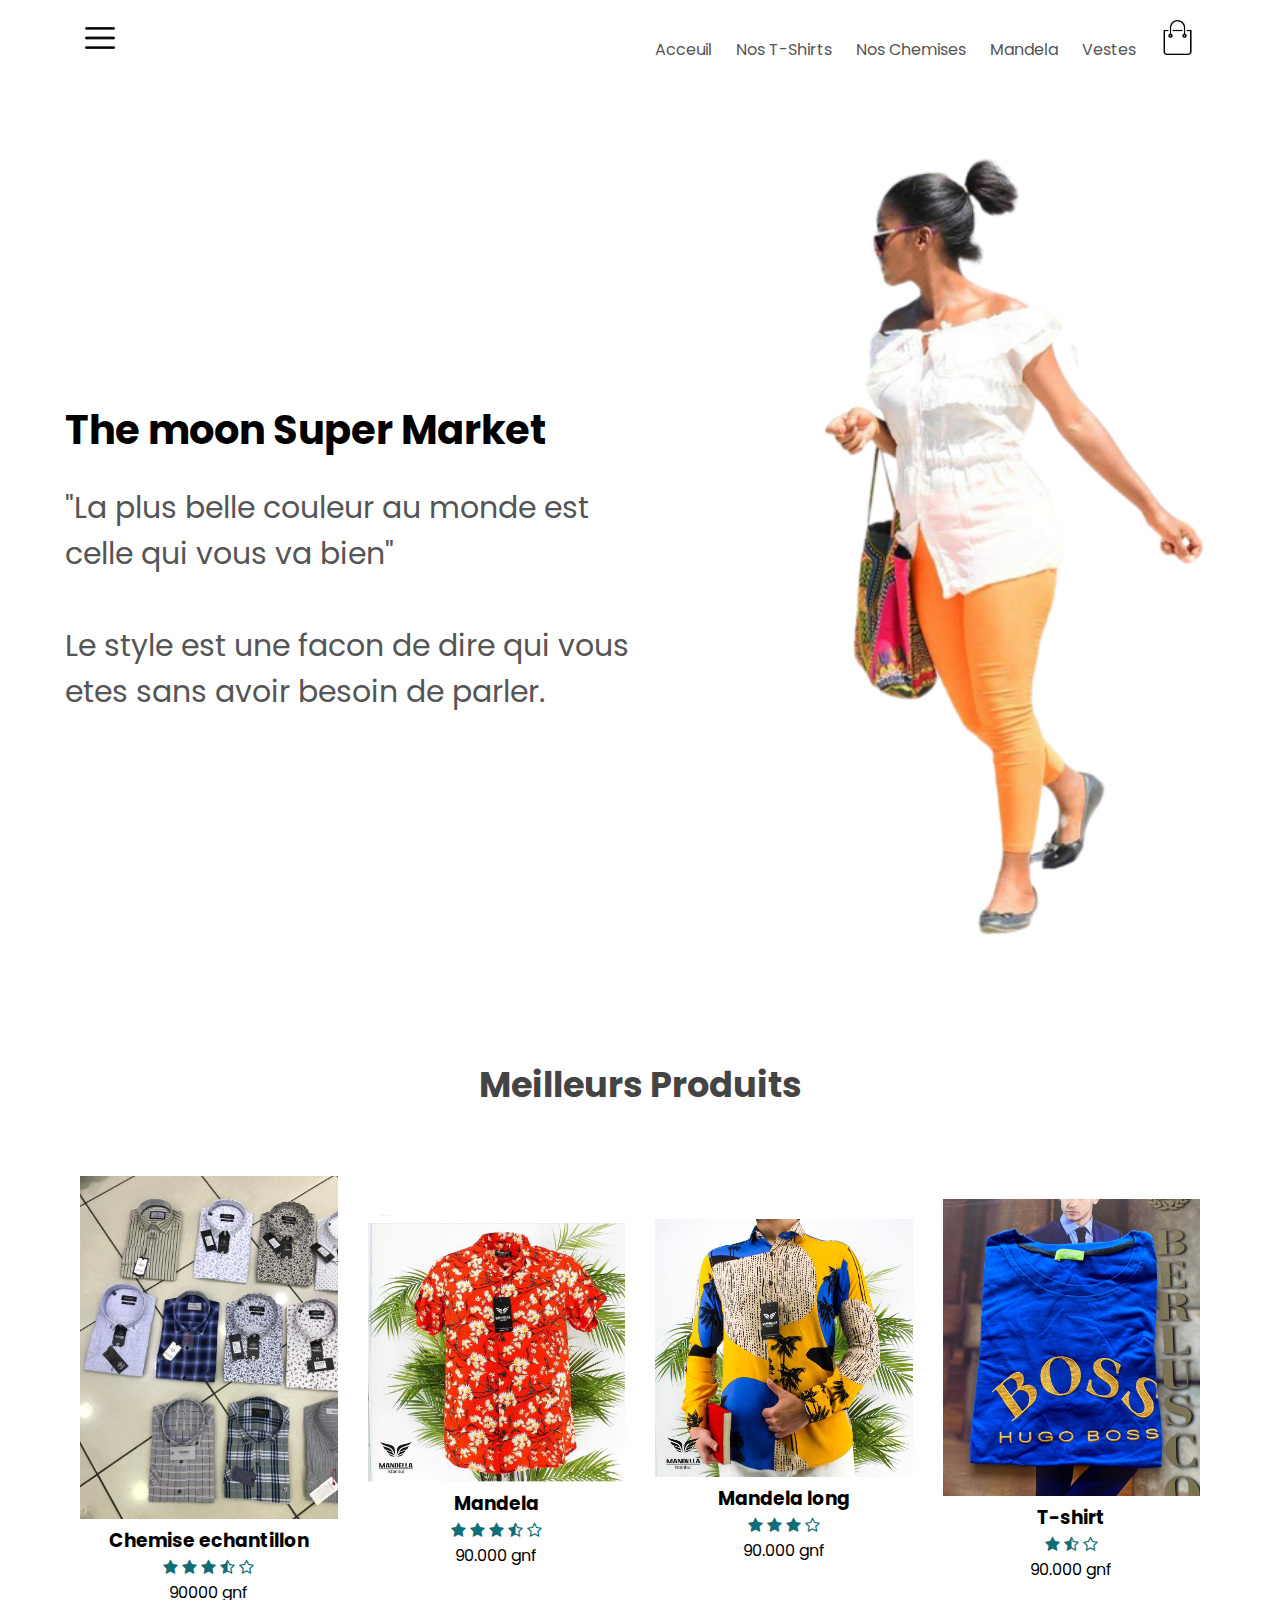
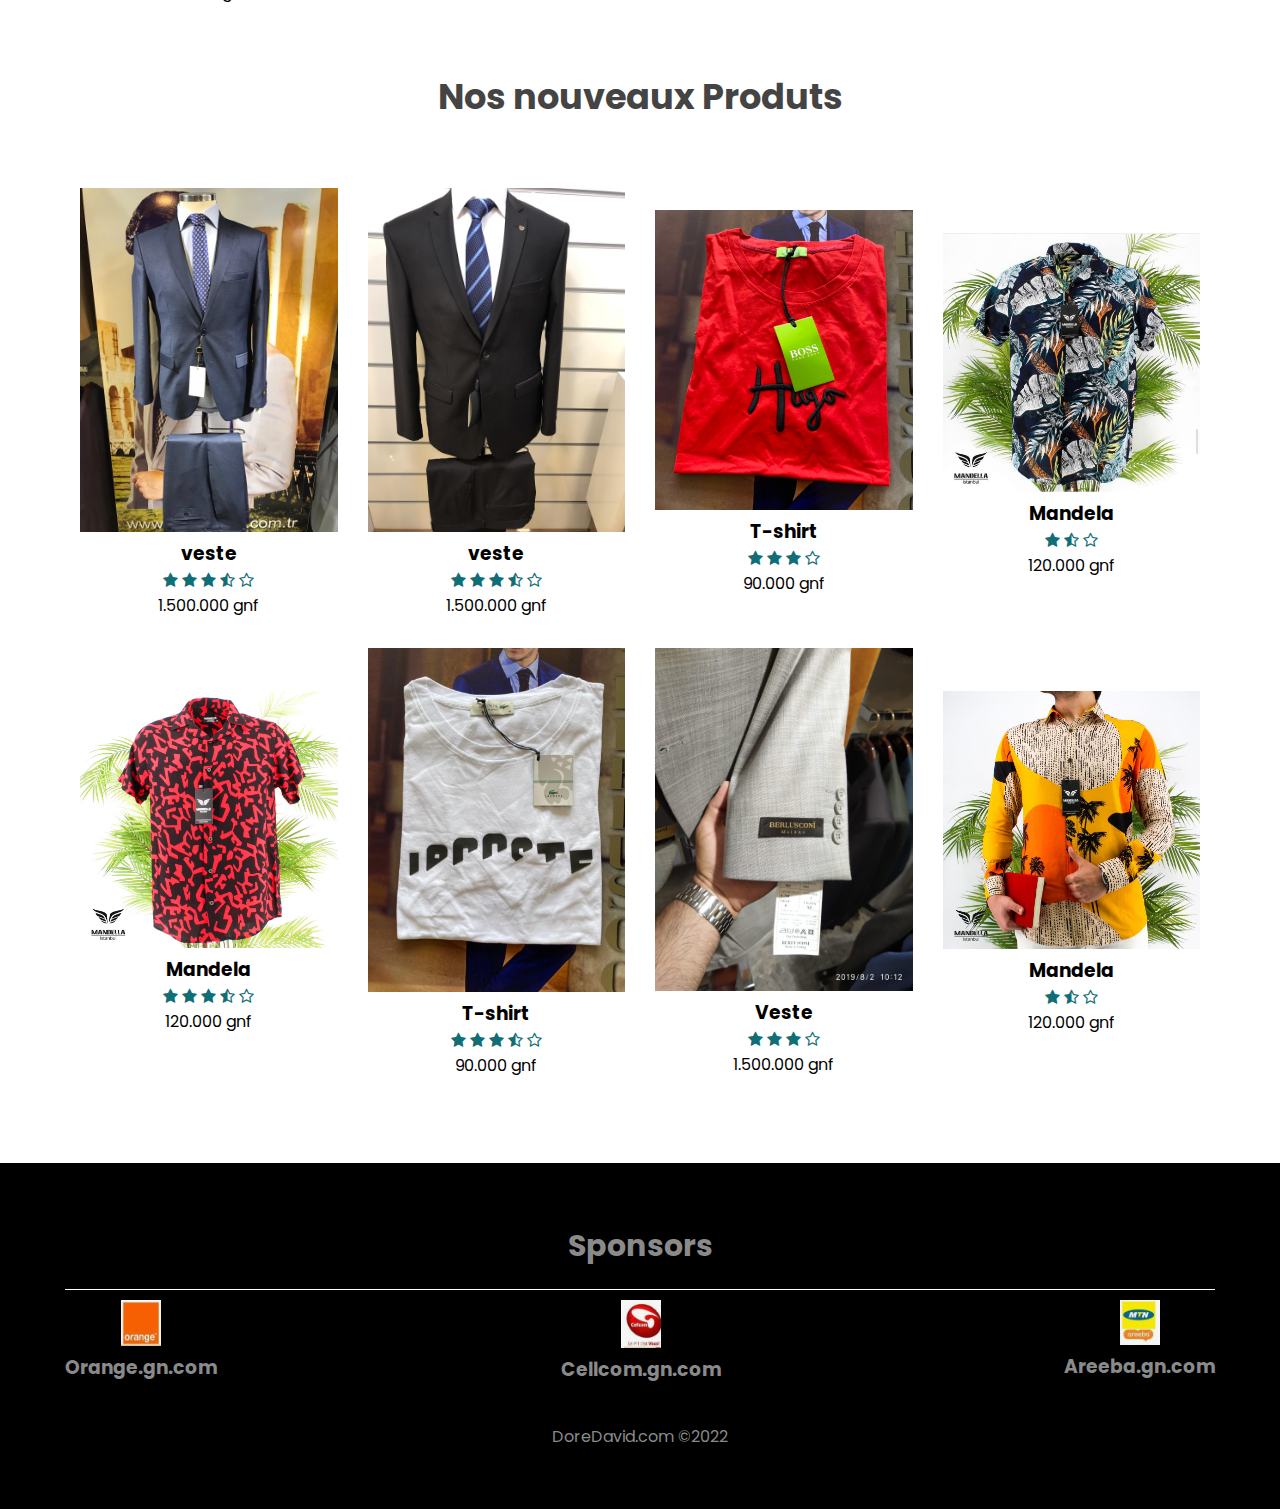
<file: index.html>
<!DOCTYPE html>
<html lang="FR">

<head>
    <meta charset="UTF-8">
    <meta http-equiv="X-UA-Compatible" content="IE=edge">
    <meta name="viewport" content="width=device-width, initial-scale=1.0">
    <title>projet01</title>
    <link rel="stylesheet" href="style.css">
    <link rel="stylesheet" href="https://cdnjs.cloudflare.com/ajax/libs/font-awesome/4.7.0/css/font-awesome.css"
        integrity="sha512-5A8nwdMOWrSz20fDsjczgUidUBR8liPYU+WymTZP1lmY9G6Oc7HlZv156XqnsgNUzTyMefFTcsFH/tnJE/+xBg=="
        crossorigin="anonymous" referrerpolicy="no-referrer" />
</head>

<body>
    <section class="entete-section">
        <div class="container">
            <header class="navbar">
                <div class="logo">
                    <img src="images/menu.png" alt="menu" width="30px" class="menu-icon" onclick="toogleButton()">
                </div>
                <nav>
                    <ul id="menu_icone">
                        <li><a href="index.html">Acceuil</a></li>
                        <li><a href="T-Shirt.html">Nos T-Shirts</a></li>
                        <li><a href="Chemise.html">Nos Chemises</a></li>
                        <li><a href="Mandela.html">Mandela </a></li>
                        <li><a href="Veste.html">Vestes</a></li>
                    </ul>
                    <a href=""><img src="images/cart.png" alt="cart icon" width="35px"></a>
                </nav>
            </header>
            <div class="row">
                <div class="col-2">
                    <h1>The moon  Super Market</h1>
                    <p>"La plus belle couleur au monde est celle qui vous va bien" <br> <br> Le style est une facon de dire qui vous etes sans avoir besoin de parler. </p>
                
                </div>
                <div class="col-2">
                    <img src="images/julia.png" alt="image de profile">
                </div>
            </div>
        </div>
    </section> 
    
    <section class="produit-avance">
        <div class="container">
            <h2>Meilleurs Produits</h2>
            <div class="row">
                <div class="col-4">
                    <img src="images/chemise.Embale 2.jpg" alt="">
                    <h3>Chemise echantillon</h3>
                    <div class="rating">
                        <i class="fa fa-star" aria-hidden="true"></i>
                        <i class="fa fa-star" aria-hidden="true"></i>
                        <i class="fa fa-star" aria-hidden="true"></i>
                        <i class="fa fa-star-half-o" aria-hidden="true"></i>
                        <i class="fa fa-star-o"></i>
                    </div>
                    <p>90000 gnf</p>
                </div>
                <div class="col-4">
                    <img src="images/Mandela 1.jpg" alt="">
                    <h3>Mandela</h3>
                    <div class="rating">
                        <i class="fa fa-star" aria-hidden="true"></i>
                        <i class="fa fa-star" aria-hidden="true"></i>
                        <i class="fa fa-star" aria-hidden="true"></i>
                        <i class="fa fa-star-half-o" aria-hidden="true"></i>
                        <i class="fa fa-star-o"></i>
                    </div>
                    <p>90.000 gnf</p>
                </div>
                <div class="col-4">
                    <img src="images/Mandela.m long 1.jpg" alt="">
                    <h3>Mandela long</h3>
                    <div class="rating">
                        <i class="fa fa-star" aria-hidden="true"></i>
                        <i class="fa fa-star" aria-hidden="true"></i>
                        <i class="fa fa-star" aria-hidden="true"></i>
                        <i class="fa fa-star-o"></i>
                    </div>
                    <p>90.000 gnf</p>
                </div>
                <div class="col-4">
                    <img src="images/T-shirt 1.jpg" alt="">
                    <h3>T-shirt </h3>
                    <div class="rating">
                        <i class="fa fa-star" aria-hidden="true"></i>
                        <i class="fa fa-star-half-o" aria-hidden="true"></i>
                        <i class="fa fa-star-o"></i>
                    </div>
                    <p>90.000 gnf</p>
                </div>
            </div>
        </div>
    </section>
    
    <section class="produit-avance">
        <div class="container">
            <h2>Nos nouveaux Produts</h2>
            <div class="row">
                <div class="col-4">
                    <img src="images/veste 1.jpg" alt="">
                    <h3>veste</h3>
                    <div class="rating">
                        <i class="fa fa-star" aria-hidden="true"></i>
                        <i class="fa fa-star" aria-hidden="true"></i>
                        <i class="fa fa-star" aria-hidden="true"></i>
                        <i class="fa fa-star-half-o" aria-hidden="true"></i>
                        <i class="fa fa-star-o"></i>
                    </div>
                    <p>1.500.000 gnf</p>
                </div>
                <div class="col-4">
                    <img src="images/veste 3.jpg" alt="">
                    <h3>veste</h3>
                    <div class="rating">
                        <i class="fa fa-star" aria-hidden="true"></i>
                        <i class="fa fa-star" aria-hidden="true"></i>
                        <i class="fa fa-star" aria-hidden="true"></i>
                        <i class="fa fa-star-half-o" aria-hidden="true"></i>
                        <i class="fa fa-star-o"></i>
                    </div>
                    <p>1.500.000 gnf</p>
                </div>
                <div class="col-4">
                    <img src="images/T-shirt 12.jpg" alt="">
                    <h3>T-shirt </h3>
                    <div class="rating">
                        <i class="fa fa-star" aria-hidden="true"></i>
                        <i class="fa fa-star" aria-hidden="true"></i>
                        <i class="fa fa-star" aria-hidden="true"></i>
                        <i class="fa fa-star-o"></i>
                    </div>
                    <p>90.000 gnf</p>
                </div>
                <div class="col-4">
                    <img src="images/Mandela 12.jpg" alt="">
                    <h3>Mandela</h3>
                    <div class="rating">
                        <i class="fa fa-star" aria-hidden="true"></i>
                        <i class="fa fa-star-half-o" aria-hidden="true"></i>
                        <i class="fa fa-star-o"></i>
                    </div>
                    <p>120.000 gnf</p>
                </div>
            </div>
            <div class="row">
                <div class="col-4">
                    <img src="images/Mandela 5.jpg" alt="">
                    <h3>Mandela</h3>
                    <div class="rating">
                        <i class="fa fa-star" aria-hidden="true"></i>
                        <i class="fa fa-star" aria-hidden="true"></i>
                        <i class="fa fa-star" aria-hidden="true"></i>
                        <i class="fa fa-star-half-o" aria-hidden="true"></i>
                        <i class="fa fa-star-o"></i>
                    </div>
                    <p>120.000 gnf</p>
                </div>
                <div class="col-4">
                    <img src="images/T-shirt 4.jpg" alt="">
                    <h3>T-shirt </h3>
                    <div class="rating">
                        <i class="fa fa-star" aria-hidden="true"></i>
                        <i class="fa fa-star" aria-hidden="true"></i>
                        <i class="fa fa-star" aria-hidden="true"></i>
                        <i class="fa fa-star-half-o" aria-hidden="true"></i>
                        <i class="fa fa-star-o"></i>
                    </div>
                    <p>90.000 gnf</p>
                </div>
                <div class="col-4">
                    <img src="images/veste 14.jpg" alt="">
                    <h3>Veste</h3>
                    <div class="rating">
                        <i class="fa fa-star" aria-hidden="true"></i>
                        <i class="fa fa-star" aria-hidden="true"></i>
                        <i class="fa fa-star" aria-hidden="true"></i>
                        <i class="fa fa-star-o"></i>
                    </div>
                    <p>1.500.000 gnf</p>
                </div>
                <div class="col-4">
                    <img src="images/Mandela.m long 3.jpg" alt="">
                    <h3>Mandela</h3>
                    <div class="rating">
                        <i class="fa fa-star" aria-hidden="true"></i>
                        <i class="fa fa-star-half-o" aria-hidden="true"></i>
                        <i class="fa fa-star-o"></i>
                    </div>
                    <p>120.000 gnf</p>
                </div>
            </div>
        </div>
    </section>
  

    <!-- footer -->
    <footer class="footer">
        <div class="container">
            <div class="sponsor"><h3>Sponsors</h3></div>
            <div class="copy-right">
                <hr>
            </div>
            <div class="footer-col-4">                
                <div class="orange">
                    <img src="images/orange.PNG" alt="">
                    <h3>Orange.gn.com</h3>
                </div>
                <div class="cellcom">
                    <img src="images/cellcom.PNG" alt="">
                    <h3>Cellcom.gn.com</h3>
                </div>
                <div class="orange">
                    <img src="images/areeba.PNG" alt="">
                    <h3>Areeba.gn.com</h3>
                </div>               
                               
            </div>
            <p>DoreDavid.com &copy;2022</p>
        </div>

    </footer>
    <!-- javascript code -->

    <script>
        var menu_icone = document.getElementById('menu_icone');

        menu_icone.style.maxHeight = '0px';
        menu_icone.style.padding = '0px';

        function toogleButton() {
            if (menu_icone.style.maxHeight == '0px') {
                menu_icone.style.maxHeight = '200px';
                menu_icone.style.padding = '15px';
            } else {
                menu_icone.style.maxHeight = '0px';
                menu_icone.style.padding = '0px';
            }
        }

    </script>
</body>

</html>
</file>
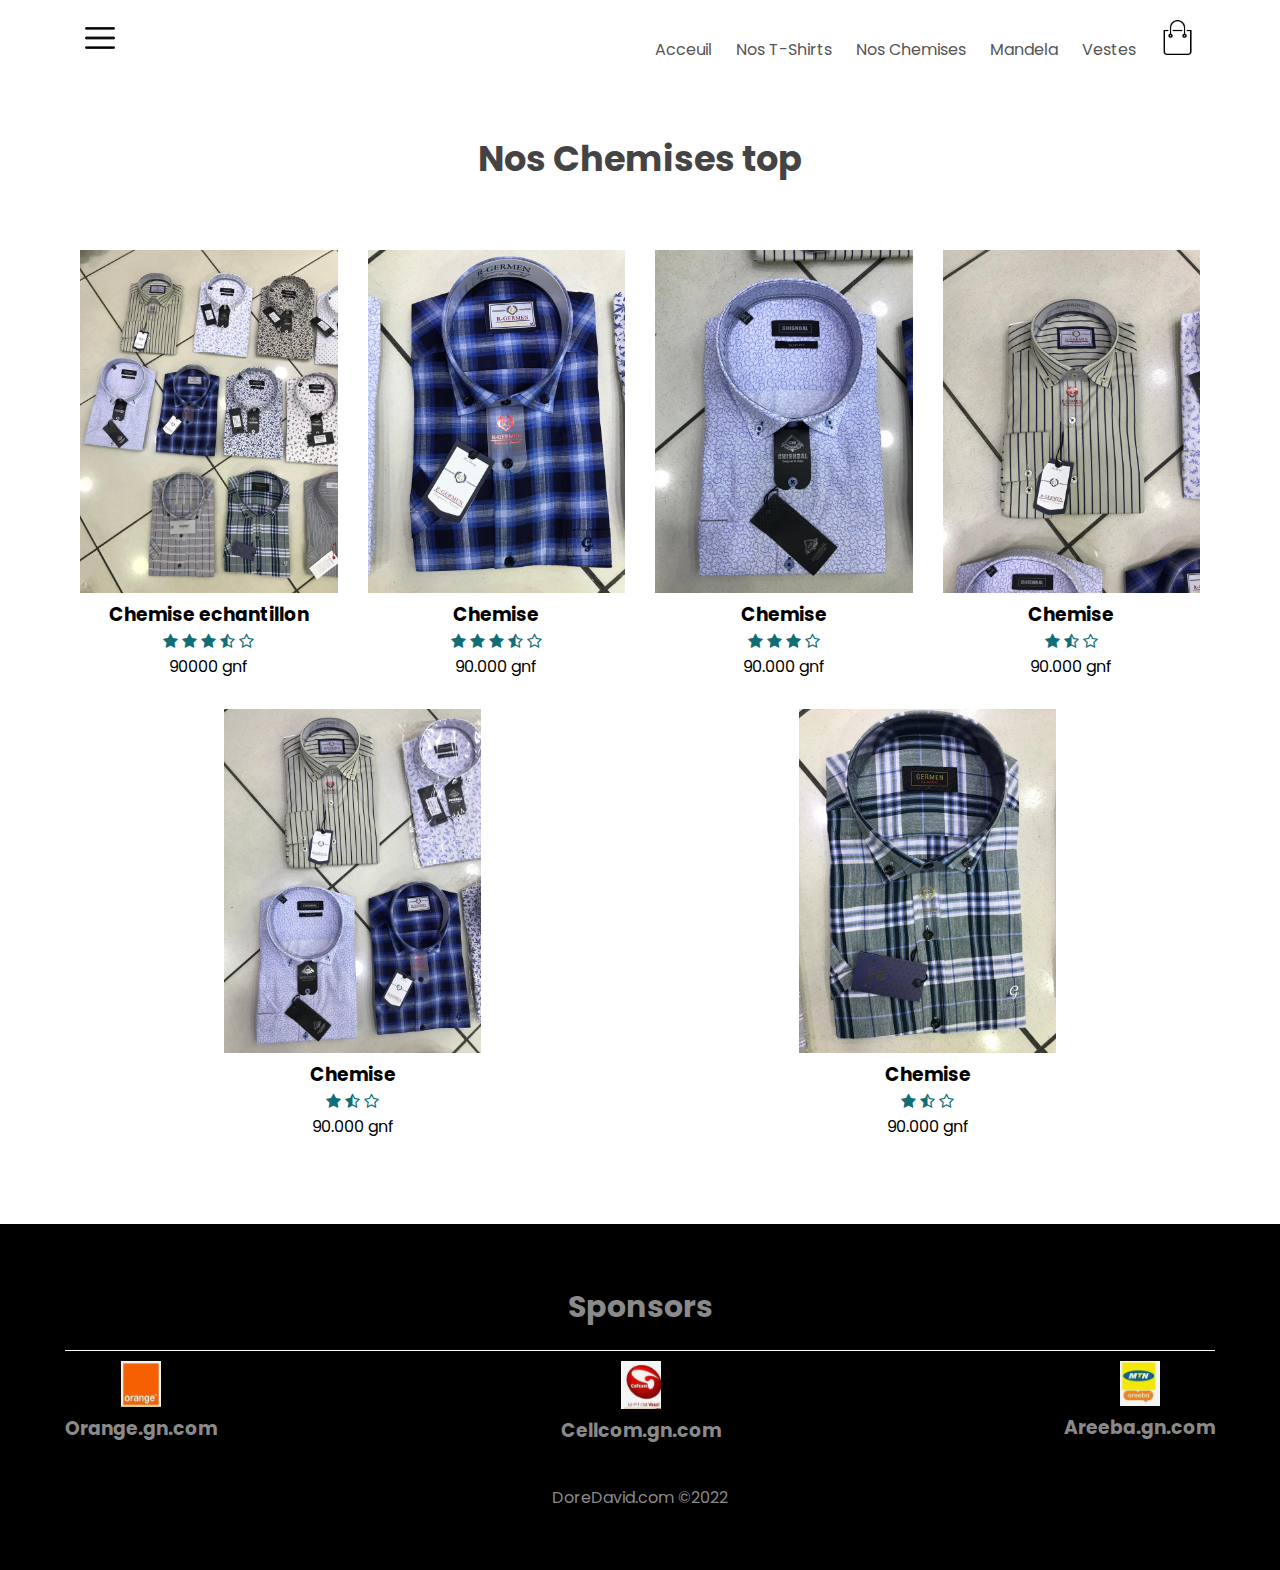
<file: Chemise.html>
<!DOCTYPE html>
<html lang="FR">

<head>
    <meta charset="UTF-8">
    <meta http-equiv="X-UA-Compatible" content="IE=edge">
    <meta name="viewport" content="width=device-width, initial-scale=1.0">
    <title>projet01</title>
    <link rel="stylesheet" href="style.css">
    <link rel="stylesheet" href="https://cdnjs.cloudflare.com/ajax/libs/font-awesome/4.7.0/css/font-awesome.css"
        integrity="sha512-5A8nwdMOWrSz20fDsjczgUidUBR8liPYU+WymTZP1lmY9G6Oc7HlZv156XqnsgNUzTyMefFTcsFH/tnJE/+xBg=="
        crossorigin="anonymous" referrerpolicy="no-referrer" />
</head>

<body>
    <section class="entete-section">
        <div class="container">
            <header class="navbar">
                <div class="logo">
                    <img src="images/menu.png" alt="menu" width="30px" class="menu-icon" onclick="toogleButton()">
                </div>
                <nav>
                    <ul id="menu_icone">
                        <li><a href="index.html">Acceuil</a></li>
                        <li><a href="T-Shirt.html">Nos T-Shirts</a></li>
                        <li><a href="Chemise.html">Nos Chemises</a></li>
                        <li><a href="Mandela.html">Mandela </a></li>
                        <li><a href="Veste.html">Vestes</a></li>
                    </ul>
                    <a href=""><img src="images/cart.png" alt="cart icon" width="35px"></a>
                </nav>
            </header>
           
        </div>
    </section> 
  
    <!-- Nos Produits -->
    <section class="produit-avance">
        <div class="container">
            <h2>Nos Chemises top</h2>
            <div class="row">
                <div class="col-4">
                    <img src="images/chemise.Embale 2.jpg" alt="">
                    <h3>Chemise echantillon</h3>
                    <div class="rating">
                        <i class="fa fa-star" aria-hidden="true"></i>
                        <i class="fa fa-star" aria-hidden="true"></i>
                        <i class="fa fa-star" aria-hidden="true"></i>
                        <i class="fa fa-star-half-o" aria-hidden="true"></i>
                        <i class="fa fa-star-o"></i>
                    </div>
                    <p>90000 gnf</p>
                </div>
                <div class="col-4">
                    <img src="images/chemise.Embale 3.jpg" alt="">
                    <h3>Chemise</h3>
                    <div class="rating">
                        <i class="fa fa-star" aria-hidden="true"></i>
                        <i class="fa fa-star" aria-hidden="true"></i>
                        <i class="fa fa-star" aria-hidden="true"></i>
                        <i class="fa fa-star-half-o" aria-hidden="true"></i>
                        <i class="fa fa-star-o"></i>
                    </div>
                    <p>90.000 gnf</p>
                </div>
                <div class="col-4">
                    <img src="images/chemise.Embale 4.jpg" alt="">
                    <h3>Chemise</h3>
                    <div class="rating">
                        <i class="fa fa-star" aria-hidden="true"></i>
                        <i class="fa fa-star" aria-hidden="true"></i>
                        <i class="fa fa-star" aria-hidden="true"></i>
                        <i class="fa fa-star-o"></i>
                    </div>
                    <p>90.000 gnf</p>
                </div>
                <div class="col-4">
                    <img src="images/chemise.Embale 5.jpg" alt="">
                    <h3>Chemise </h3>
                    <div class="rating">
                        <i class="fa fa-star" aria-hidden="true"></i>
                        <i class="fa fa-star-half-o" aria-hidden="true"></i>
                        <i class="fa fa-star-o"></i>
                    </div>
                    <p>90.000 gnf</p>
                </div>
                <div class="col-4">
                    <img src="images/chemise.Embale 6.jpg" alt="">
                    <h3>Chemise </h3>
                    <div class="rating">
                        <i class="fa fa-star" aria-hidden="true"></i>
                        <i class="fa fa-star-half-o" aria-hidden="true"></i>
                        <i class="fa fa-star-o"></i>
                    </div>
                    <p>90.000 gnf</p>
                </div>
                <div class="col-4">
                    <img src="images/chemise.Embale 7.jpg" alt="">
                    <h3>Chemise </h3>
                    <div class="rating">
                        <i class="fa fa-star" aria-hidden="true"></i>
                        <i class="fa fa-star-half-o" aria-hidden="true"></i>
                        <i class="fa fa-star-o"></i>
                    </div>
                    <p>90.000 gnf</p>
                </div>
            </div>
        </div>
    </section>  
  
    <!-- footer -->
    <footer class="footer">
        <div class="container">
            <div class="sponsor"><h3>Sponsors</h3></div>
            <div class="copy-right">
                <hr>
            </div>
            <div class="footer-col-4">                
                <div class="orange">
                    <img src="images/orange.PNG" alt="">
                    <h3>Orange.gn.com</h3>
                </div>
                <div class="cellcom">
                    <img src="images/cellcom.PNG" alt="">
                    <h3>Cellcom.gn.com</h3>
                </div>
                <div class="orange">
                    <img src="images/areeba.PNG" alt="">
                    <h3>Areeba.gn.com</h3>
                </div>               
                               
            </div>
            <p>DoreDavid.com &copy;2022</p>
        </div>

    </footer>
    <!-- javascript  -->

    <script>
        var menuItems = document.getElementById('menuItems');

        menuItems.style.maxHeight = '0px';
        menuItems.style.padding = '0px';

        function toogleButton() {
            if (menuItems.style.maxHeight == '0px') {
                menuItems.style.maxHeight = '200px';
                menuItems.style.padding = '15px';
            } else {
                menuItems.style.maxHeight = '0px';
                menuItems.style.padding = '0px';
            }
        }

    </script>
</body>

</html>
</file>
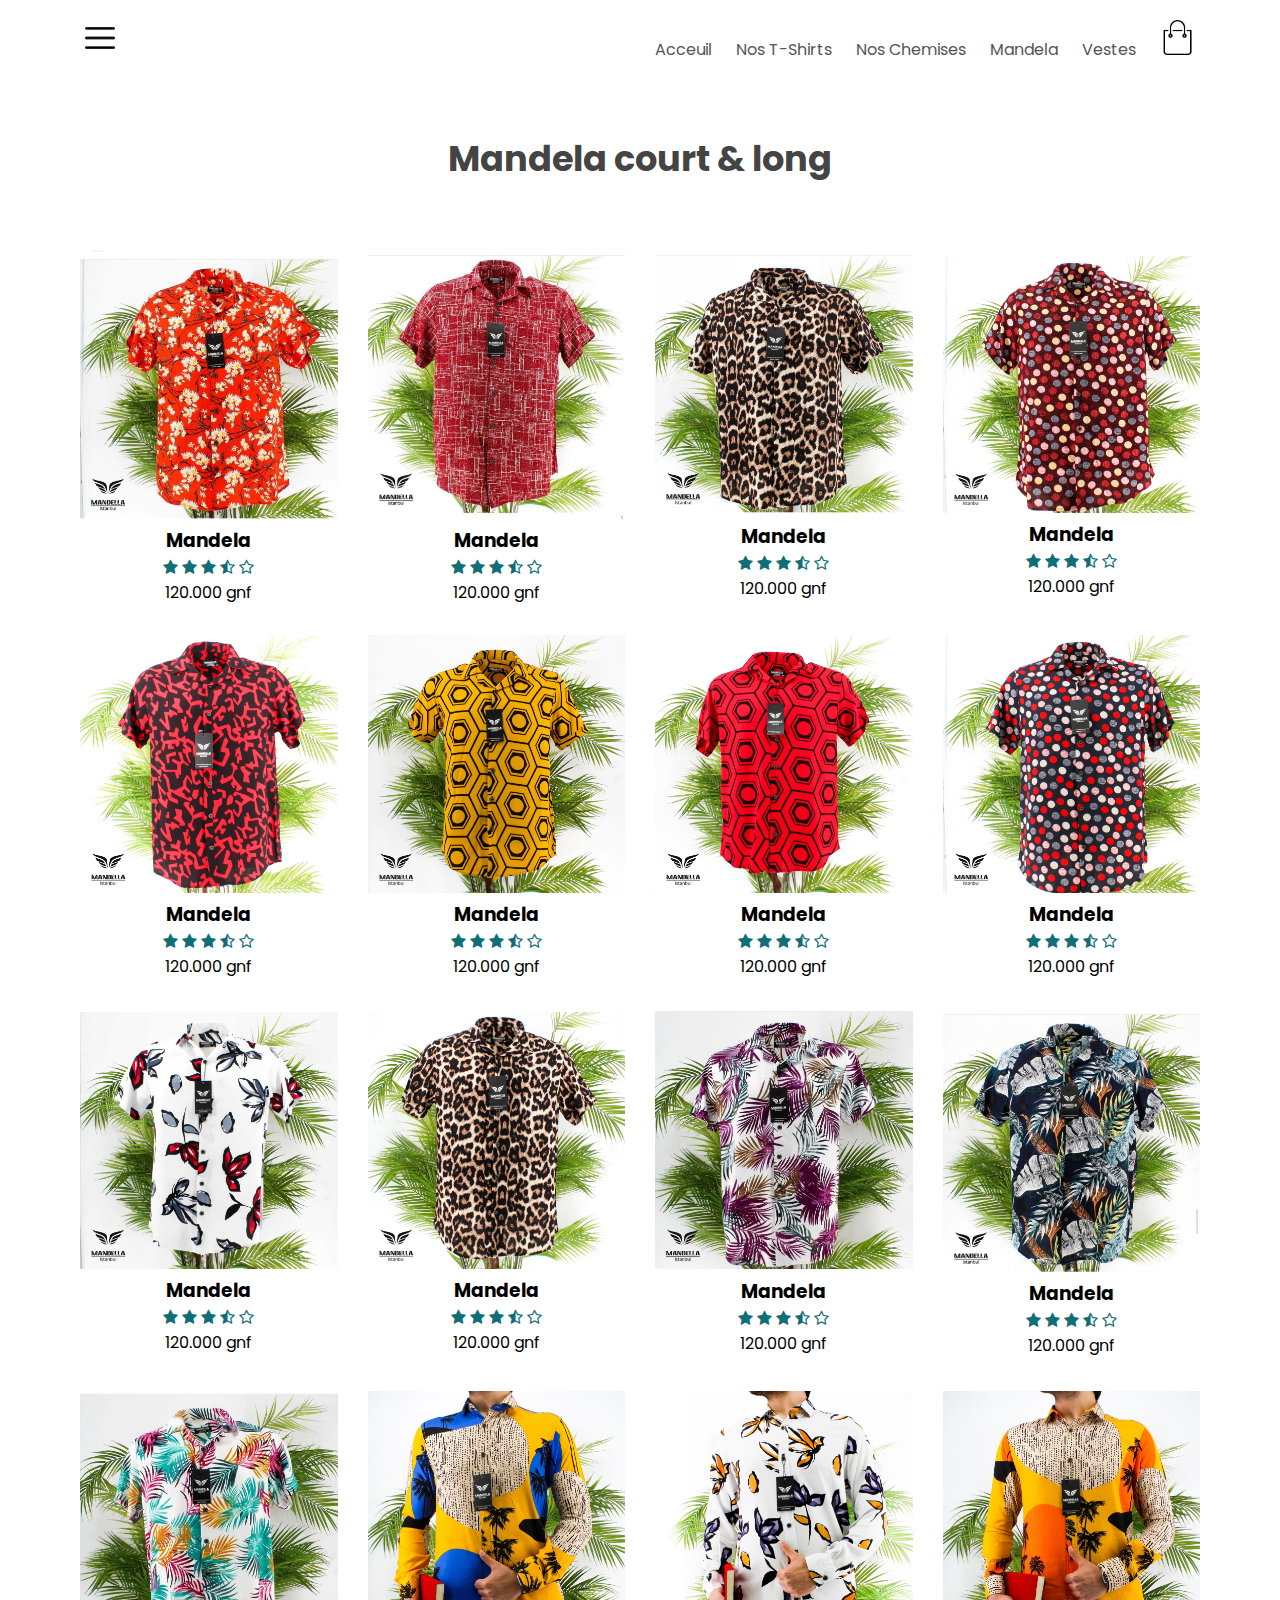
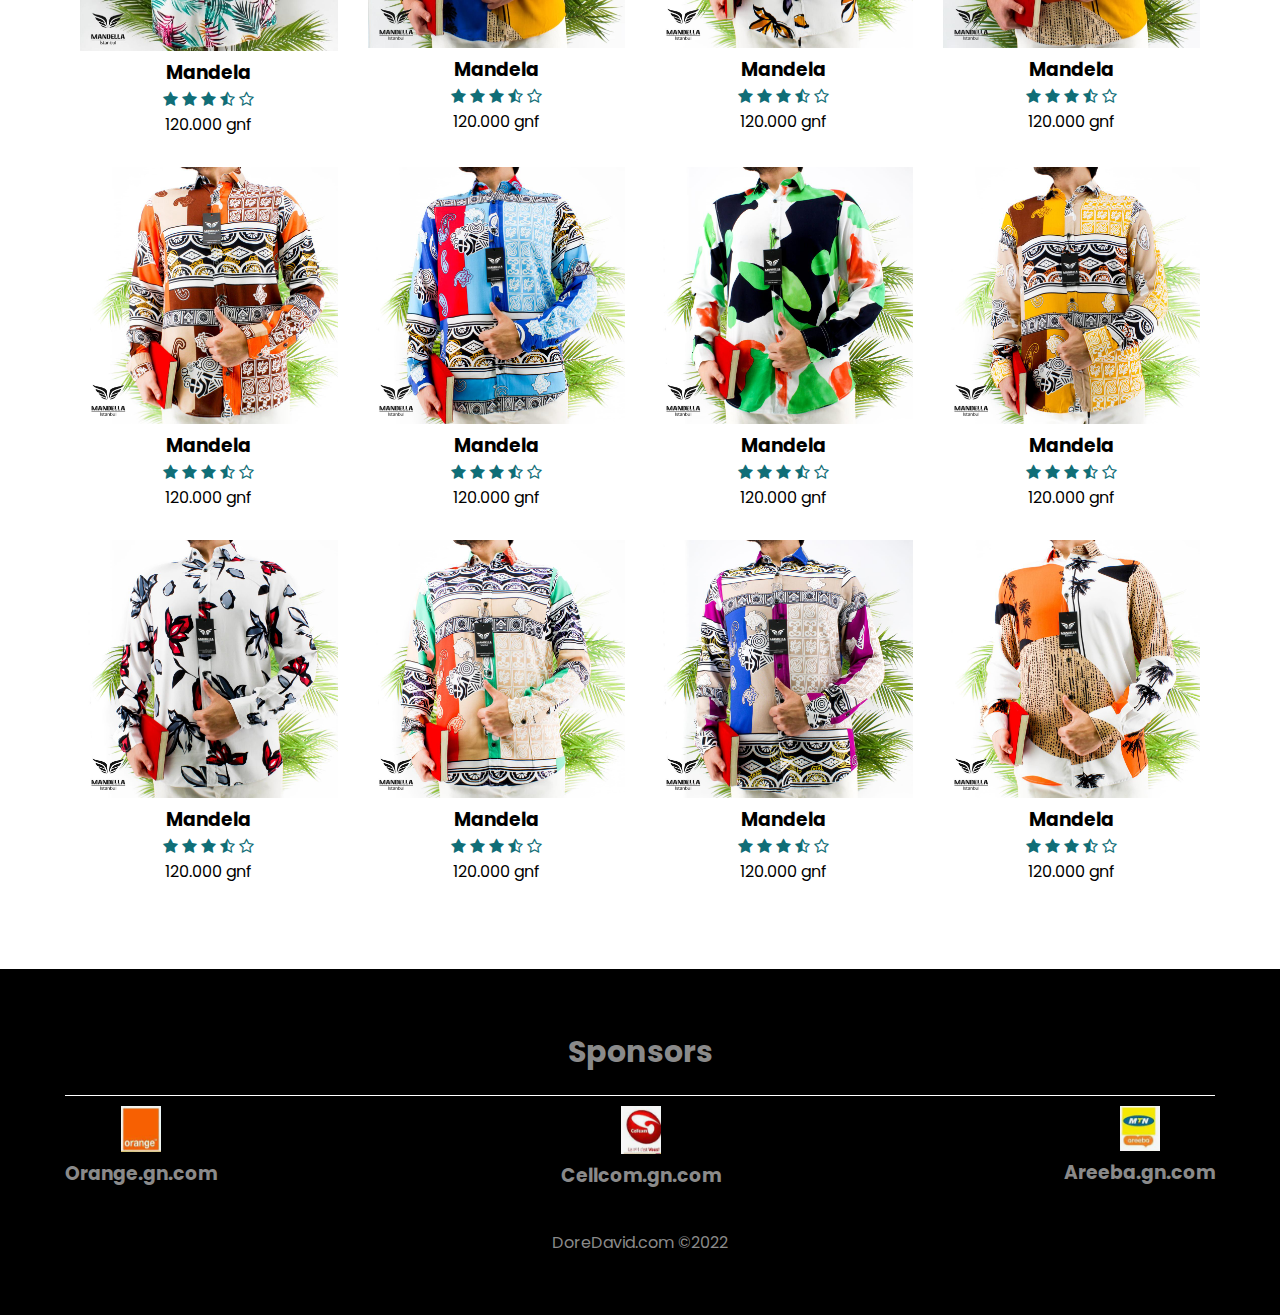
<file: Mandela.html>
<!DOCTYPE html>
<html lang="FR">

<head>
    <meta charset="UTF-8">
    <meta http-equiv="X-UA-Compatible" content="IE=edge">
    <meta name="viewport" content="width=device-width, initial-scale=1.0">
    <title>projet01</title>
    <link rel="stylesheet" href="style.css">
    <link rel="stylesheet" href="https://cdnjs.cloudflare.com/ajax/libs/font-awesome/4.7.0/css/font-awesome.css"
        integrity="sha512-5A8nwdMOWrSz20fDsjczgUidUBR8liPYU+WymTZP1lmY9G6Oc7HlZv156XqnsgNUzTyMefFTcsFH/tnJE/+xBg=="
        crossorigin="anonymous" referrerpolicy="no-referrer" />
</head>

<body>
    <section class="entete-section">
        <div class="container">
            <header class="navbar">
                <div class="logo">
                    <img src="images/menu.png" alt="menu" width="30px" class="menu-icon" onclick="toogleButton()">
                </div>
                <nav>
                    <ul id="menu_icone">
                        <li><a href="index.html">Acceuil</a></li>
                        <li><a href="T-Shirt.html">Nos T-Shirts</a></li>
                        <li><a href="Chemise.html">Nos Chemises</a></li>
                        <li><a href="Mandela.html">Mandela </a></li>
                        <li><a href="Veste.html">Vestes</a></li>
                    </ul>
                    <a href=""><img src="images/cart.png" alt="cart icon" width="35px"></a>
                </nav>
            </header>
         
        </div>
    </section> 
    <!-- Nos Produits -->
    <section class="featured-products">
        <div class="container">
            <h2>Mandela court & long</h2>
            <div class="row">
                <div class="col-4">
                    <img src="images/Mandela 1.jpg" alt="">
                    <h3>Mandela</h3>
                    <div class="rating">
                        <i class="fa fa-star" aria-hidden="true"></i>
                        <i class="fa fa-star" aria-hidden="true"></i>
                        <i class="fa fa-star" aria-hidden="true"></i>
                        <i class="fa fa-star-half-o" aria-hidden="true"></i>
                        <i class="fa fa-star-o"></i>
                    </div>
                    <p>120.000 gnf</p>
                </div>
                <div class="col-4">
                    <img src="images/Mandela 2.jpg" alt="">
                    <h3>Mandela</h3>
                    <div class="rating">
                        <i class="fa fa-star" aria-hidden="true"></i>
                        <i class="fa fa-star" aria-hidden="true"></i>
                        <i class="fa fa-star" aria-hidden="true"></i>
                        <i class="fa fa-star-half-o" aria-hidden="true"></i>
                        <i class="fa fa-star-o"></i>
                    </div>
                    <p>120.000 gnf</p>
                </div>
                <div class="col-4">
                    <img src="images/Mandela 3.jpg" alt="">
                    <h3>Mandela</h3>
                    <div class="rating">
                        <i class="fa fa-star" aria-hidden="true"></i>
                        <i class="fa fa-star" aria-hidden="true"></i>
                        <i class="fa fa-star" aria-hidden="true"></i>
                        <i class="fa fa-star-half-o" aria-hidden="true"></i>
                        <i class="fa fa-star-o"></i>
                    </div>
                    <p>120.000 gnf</p>
                </div>
                <div class="col-4">
                    <img src="images/Mandela 4.jpg" alt="">
                    <h3>Mandela</h3>
                    <div class="rating">
                        <i class="fa fa-star" aria-hidden="true"></i>
                        <i class="fa fa-star" aria-hidden="true"></i>
                        <i class="fa fa-star" aria-hidden="true"></i>
                        <i class="fa fa-star-half-o" aria-hidden="true"></i>
                        <i class="fa fa-star-o"></i>
                    </div>
                    <p>120.000 gnf</p>
                </div>
                <div class="col-4">
                    <img src="images/Mandela 5.jpg" alt="">
                    <h3>Mandela</h3>
                    <div class="rating">
                        <i class="fa fa-star" aria-hidden="true"></i>
                        <i class="fa fa-star" aria-hidden="true"></i>
                        <i class="fa fa-star" aria-hidden="true"></i>
                        <i class="fa fa-star-half-o" aria-hidden="true"></i>
                        <i class="fa fa-star-o"></i>
                    </div>
                    <p>120.000 gnf</p>
                </div>
                <div class="col-4">
                    <img src="images/Mandela 6.jpg" alt="">
                    <h3>Mandela</h3>
                    <div class="rating">
                        <i class="fa fa-star" aria-hidden="true"></i>
                        <i class="fa fa-star" aria-hidden="true"></i>
                        <i class="fa fa-star" aria-hidden="true"></i>
                        <i class="fa fa-star-half-o" aria-hidden="true"></i>
                        <i class="fa fa-star-o"></i>
                    </div>
                    <p>120.000 gnf</p>
                </div>
                <div class="col-4">
                    <img src="images/Mandela 7.jpg" alt="">
                    <h3>Mandela</h3>
                    <div class="rating">
                        <i class="fa fa-star" aria-hidden="true"></i>
                        <i class="fa fa-star" aria-hidden="true"></i>
                        <i class="fa fa-star" aria-hidden="true"></i>
                        <i class="fa fa-star-half-o" aria-hidden="true"></i>
                        <i class="fa fa-star-o"></i>
                    </div>
                    <p>120.000 gnf</p>
                </div>
                <div class="col-4">
                    <img src="images/Mandela 8.jpg" alt="">
                    <h3>Mandela</h3>
                    <div class="rating">
                        <i class="fa fa-star" aria-hidden="true"></i>
                        <i class="fa fa-star" aria-hidden="true"></i>
                        <i class="fa fa-star" aria-hidden="true"></i>
                        <i class="fa fa-star-half-o" aria-hidden="true"></i>
                        <i class="fa fa-star-o"></i>
                    </div>
                    <p>120.000 gnf</p>
                </div>
                <div class="col-4">
                    <img src="images/Mandela 9.jpg" alt="">
                    <h3>Mandela</h3>
                    <div class="rating">
                        <i class="fa fa-star" aria-hidden="true"></i>
                        <i class="fa fa-star" aria-hidden="true"></i>
                        <i class="fa fa-star" aria-hidden="true"></i>
                        <i class="fa fa-star-half-o" aria-hidden="true"></i>
                        <i class="fa fa-star-o"></i>
                    </div>
                    <p>120.000 gnf</p>
                </div>
                <div class="col-4">
                    <img src="images/Mandela 10.jpg" alt="">
                    <h3>Mandela</h3>
                    <div class="rating">
                        <i class="fa fa-star" aria-hidden="true"></i>
                        <i class="fa fa-star" aria-hidden="true"></i>
                        <i class="fa fa-star" aria-hidden="true"></i>
                        <i class="fa fa-star-half-o" aria-hidden="true"></i>
                        <i class="fa fa-star-o"></i>
                    </div>
                    <p>120.000 gnf</p>
                </div>
                <div class="col-4">
                    <img src="images/Mandela 11.jpg" alt="">
                    <h3>Mandela</h3>
                    <div class="rating">
                        <i class="fa fa-star" aria-hidden="true"></i>
                        <i class="fa fa-star" aria-hidden="true"></i>
                        <i class="fa fa-star" aria-hidden="true"></i>
                        <i class="fa fa-star-half-o" aria-hidden="true"></i>
                        <i class="fa fa-star-o"></i>
                    </div>
                    <p>120.000 gnf</p>
                </div>
                <div class="col-4">
                    <img src="images/Mandela 12.jpg" alt="">
                    <h3>Mandela</h3>
                    <div class="rating">
                        <i class="fa fa-star" aria-hidden="true"></i>
                        <i class="fa fa-star" aria-hidden="true"></i>
                        <i class="fa fa-star" aria-hidden="true"></i>
                        <i class="fa fa-star-half-o" aria-hidden="true"></i>
                        <i class="fa fa-star-o"></i>
                    </div>
                    <p>120.000 gnf</p>
                </div>
                <div class="col-4">
                    <img src="images/Mandela 13.jpg" alt="">
                    <h3>Mandela</h3>
                    <div class="rating">
                        <i class="fa fa-star" aria-hidden="true"></i>
                        <i class="fa fa-star" aria-hidden="true"></i>
                        <i class="fa fa-star" aria-hidden="true"></i>
                        <i class="fa fa-star-half-o" aria-hidden="true"></i>
                        <i class="fa fa-star-o"></i>
                    </div>
                    <p>120.000 gnf</p>
                </div>
                <div class="col-4">
                    <img src="images/Mandela.m long 1.jpg" alt="">
                    <h3>Mandela</h3>
                    <div class="rating">
                        <i class="fa fa-star" aria-hidden="true"></i>
                        <i class="fa fa-star" aria-hidden="true"></i>
                        <i class="fa fa-star" aria-hidden="true"></i>
                        <i class="fa fa-star-half-o" aria-hidden="true"></i>
                        <i class="fa fa-star-o"></i>
                    </div>
                    <p>120.000 gnf</p>
                </div>
                <div class="col-4">
                    <img src="images/Mandela.m long 2.jpg" alt="">
                    <h3>Mandela</h3>
                    <div class="rating">
                        <i class="fa fa-star" aria-hidden="true"></i>
                        <i class="fa fa-star" aria-hidden="true"></i>
                        <i class="fa fa-star" aria-hidden="true"></i>
                        <i class="fa fa-star-half-o" aria-hidden="true"></i>
                        <i class="fa fa-star-o"></i>
                    </div>
                    <p>120.000 gnf</p>
                </div>
                <div class="col-4">
                    <img src="images/Mandela.m long 3.jpg" alt="">
                    <h3>Mandela</h3>
                    <div class="rating">
                        <i class="fa fa-star" aria-hidden="true"></i>
                        <i class="fa fa-star" aria-hidden="true"></i>
                        <i class="fa fa-star" aria-hidden="true"></i>
                        <i class="fa fa-star-half-o" aria-hidden="true"></i>
                        <i class="fa fa-star-o"></i>
                    </div>
                    <p>120.000 gnf</p>
                </div>
                <div class="col-4">
                    <img src="images/Mandela.m long 4.jpg" alt="">
                    <h3>Mandela</h3>
                    <div class="rating">
                        <i class="fa fa-star" aria-hidden="true"></i>
                        <i class="fa fa-star" aria-hidden="true"></i>
                        <i class="fa fa-star" aria-hidden="true"></i>
                        <i class="fa fa-star-half-o" aria-hidden="true"></i>
                        <i class="fa fa-star-o"></i>
                    </div>
                    <p>120.000 gnf</p>
                </div>
                <div class="col-4">
                    <img src="images/Mandela.m long 5.jpg" alt="">
                    <h3>Mandela</h3>
                    <div class="rating">
                        <i class="fa fa-star" aria-hidden="true"></i>
                        <i class="fa fa-star" aria-hidden="true"></i>
                        <i class="fa fa-star" aria-hidden="true"></i>
                        <i class="fa fa-star-half-o" aria-hidden="true"></i>
                        <i class="fa fa-star-o"></i>
                    </div>
                    <p>120.000 gnf</p>
                </div>
                <div class="col-4">
                    <img src="images/Mandela.m long 6.jpg" alt="">
                    <h3>Mandela</h3>
                    <div class="rating">
                        <i class="fa fa-star" aria-hidden="true"></i>
                        <i class="fa fa-star" aria-hidden="true"></i>
                        <i class="fa fa-star" aria-hidden="true"></i>
                        <i class="fa fa-star-half-o" aria-hidden="true"></i>
                        <i class="fa fa-star-o"></i>
                    </div>
                    <p>120.000 gnf</p>
                </div>
                <div class="col-4">
                    <img src="images/Mandela.m long 7.jpg" alt="">
                    <h3>Mandela</h3>
                    <div class="rating">
                        <i class="fa fa-star" aria-hidden="true"></i>
                        <i class="fa fa-star" aria-hidden="true"></i>
                        <i class="fa fa-star" aria-hidden="true"></i>
                        <i class="fa fa-star-half-o" aria-hidden="true"></i>
                        <i class="fa fa-star-o"></i>
                    </div>
                    <p>120.000 gnf</p>
                </div>
                <div class="col-4">
                    <img src="images/Mandela.m long 8.jpg" alt="">
                    <h3>Mandela</h3>
                    <div class="rating">
                        <i class="fa fa-star" aria-hidden="true"></i>
                        <i class="fa fa-star" aria-hidden="true"></i>
                        <i class="fa fa-star" aria-hidden="true"></i>
                        <i class="fa fa-star-half-o" aria-hidden="true"></i>
                        <i class="fa fa-star-o"></i>
                    </div>
                    <p>120.000 gnf</p>
                </div>
                <div class="col-4">
                    <img src="images/Mandela.m long 9.jpg" alt="">
                    <h3>Mandela</h3>
                    <div class="rating">
                        <i class="fa fa-star" aria-hidden="true"></i>
                        <i class="fa fa-star" aria-hidden="true"></i>
                        <i class="fa fa-star" aria-hidden="true"></i>
                        <i class="fa fa-star-half-o" aria-hidden="true"></i>
                        <i class="fa fa-star-o"></i>
                    </div>
                    <p>120.000 gnf</p>
                </div>
                <div class="col-4">
                    <img src="images/Mandela.m long 10.jpg" alt="">
                    <h3>Mandela</h3>
                    <div class="rating">
                        <i class="fa fa-star" aria-hidden="true"></i>
                        <i class="fa fa-star" aria-hidden="true"></i>
                        <i class="fa fa-star" aria-hidden="true"></i>
                        <i class="fa fa-star-half-o" aria-hidden="true"></i>
                        <i class="fa fa-star-o"></i>
                    </div>
                    <p>120.000 gnf</p>
                </div>
                <div class="col-4">
                    <img src="images/Mandela.m long 11.jpg" alt="">
                    <h3>Mandela</h3>
                    <div class="rating">
                        <i class="fa fa-star" aria-hidden="true"></i>
                        <i class="fa fa-star" aria-hidden="true"></i>
                        <i class="fa fa-star" aria-hidden="true"></i>
                        <i class="fa fa-star-half-o" aria-hidden="true"></i>
                        <i class="fa fa-star-o"></i>
                    </div>
                    <p>120.000 gnf</p>
                </div>
               
               
            </div>
        </div>
    </section>  
  
    <!-- footer -->
    <footer class="footer">
        <div class="container">
            <div class="sponsor"><h3>Sponsors</h3></div>
            <div class="copy-right">
                <hr>
            </div>
            <div class="footer-col-4">                
                <div class="orange">
                    <img src="images/orange.PNG" alt="">
                    <h3>Orange.gn.com</h3>
                </div>
                <div class="cellcom">
                    <img src="images/cellcom.PNG" alt="">
                    <h3>Cellcom.gn.com</h3>
                </div>
                <div class="orange">
                    <img src="images/areeba.PNG" alt="">
                    <h3>Areeba.gn.com</h3>
                </div>               
                               
            </div>
            <p>DoreDavid.com &copy;2022</p>
        </div>

    </footer>
    <!-- javascript  -->

    <script>
        
        var menuItems = document.getElementById('menuItems');

        menuItems.style.maxHeight = '0px';
        menuItems.style.padding = '0px';

        function toogleButton() {
            if (menuItems.style.maxHeight == '0px') {
                menuItems.style.maxHeight = '200px';
                menuItems.style.padding = '15px';
            } else {
                menuItems.style.maxHeight = '0px';
                menuItems.style.padding = '0px';
            }
        }

    </script>
</body>

</html>
</file>
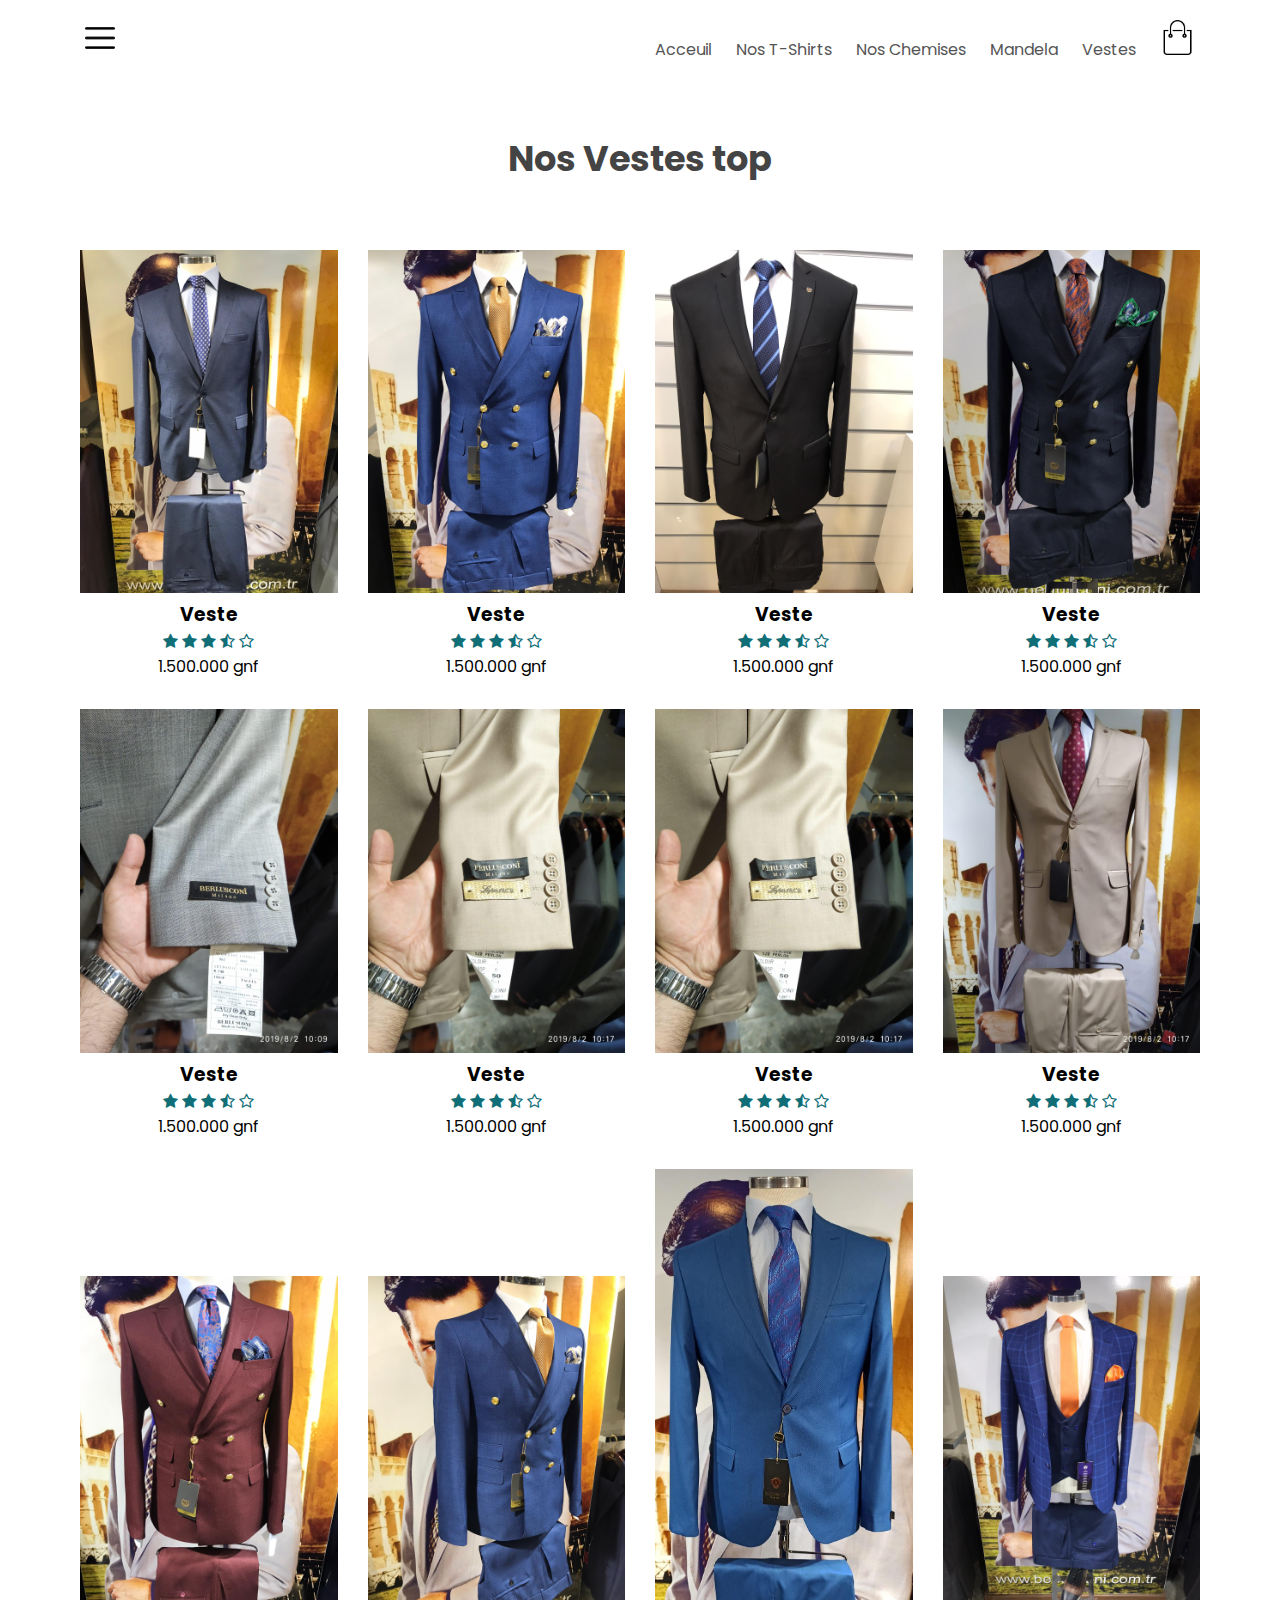
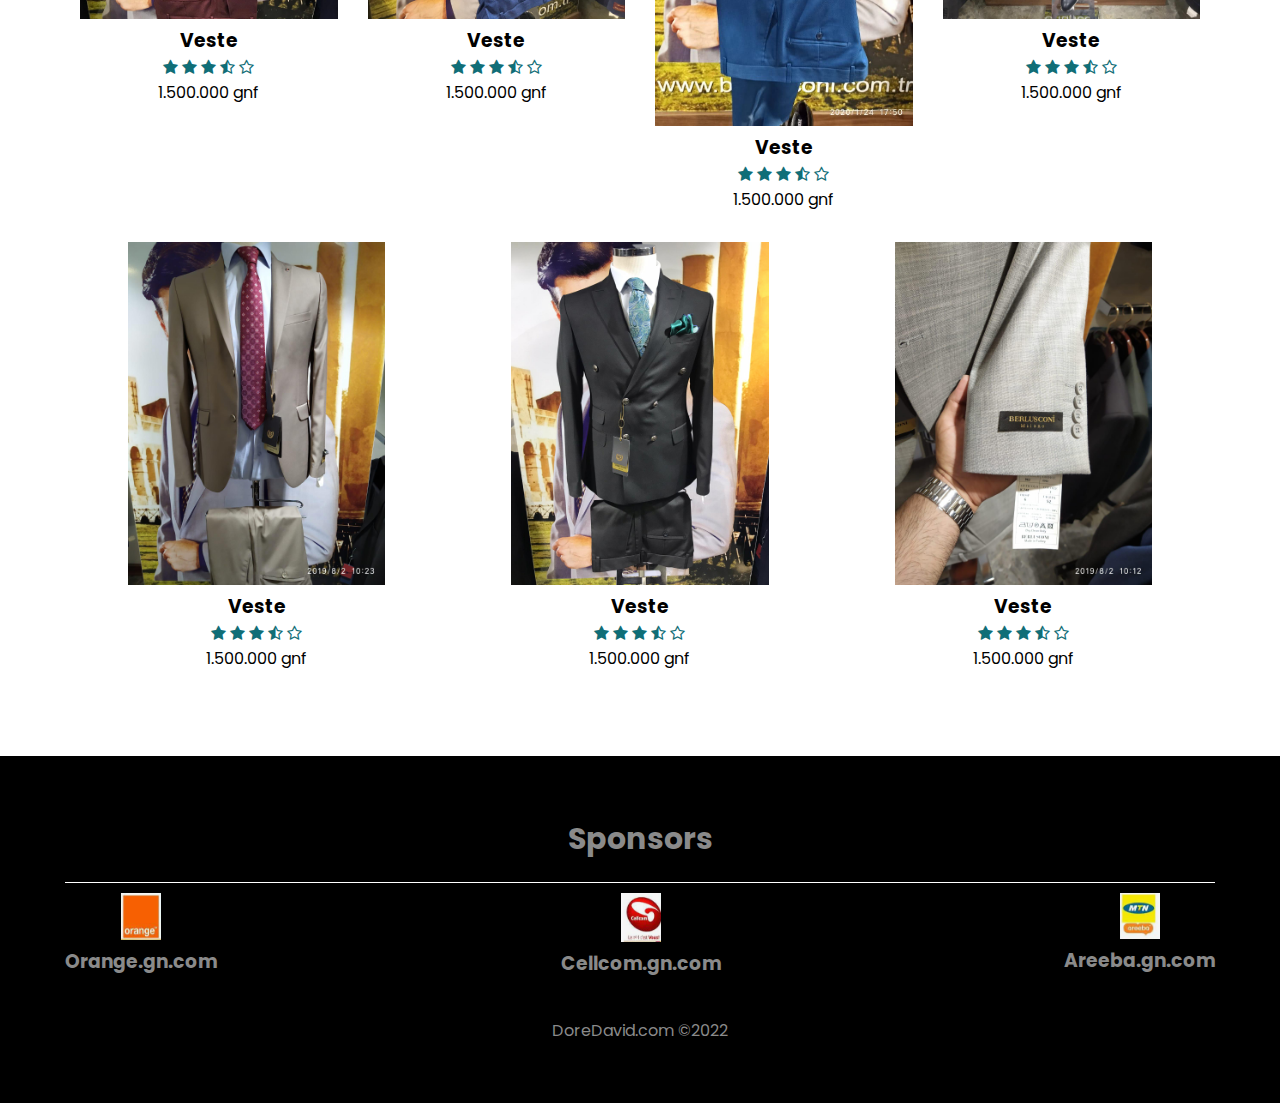
<file: Veste.html>
<!DOCTYPE html>
<html lang="FR">

<head>
    <meta charset="UTF-8">
    <meta http-equiv="X-UA-Compatible" content="IE=edge">
    <meta name="viewport" content="width=device-width, initial-scale=1.0">
    <title>projet01</title>
    <link rel="stylesheet" href="style.css">
    <link rel="stylesheet" href="https://cdnjs.cloudflare.com/ajax/libs/font-awesome/4.7.0/css/font-awesome.css"
        integrity="sha512-5A8nwdMOWrSz20fDsjczgUidUBR8liPYU+WymTZP1lmY9G6Oc7HlZv156XqnsgNUzTyMefFTcsFH/tnJE/+xBg=="
        crossorigin="anonymous" referrerpolicy="no-referrer" />
</head>

<body>
    <section class="entete-section">
        <div class="container">
            <header class="navbar">
                <div class="logo">
                    <img src="images/menu.png" alt="menu" width="30px" class="menu-icon" onclick="toogleButton()">
                </div>
                <nav>
                    <ul id="menu_icone">
                        <li><a href="index.html">Acceuil</a></li>
                        <li><a href="T-Shirt.html">Nos T-Shirts</a></li>
                        <li><a href="Chemise.html">Nos Chemises</a></li>
                        <li><a href="Mandela.html">Mandela </a></li>
                        <li><a href="Veste.html">Vestes</a></li>
                    </ul>
                    <a href=""><img src="images/cart.png" alt="cart icon" width="35px"></a>
                </nav>
            </header>
           
        </div>
    </section> 
  
    <!-- Nos Produits -->
    <section class="featured-products">
        <div class="container">
            <h2>Nos Vestes top</h2>
            <div class="row">
                <div class="col-4">
                    <img src="images/veste 1.jpg" alt="">
                    <h3>Veste</h3>
                    <div class="rating">
                        <i class="fa fa-star" aria-hidden="true"></i>
                        <i class="fa fa-star" aria-hidden="true"></i>
                        <i class="fa fa-star" aria-hidden="true"></i>
                        <i class="fa fa-star-half-o" aria-hidden="true"></i>
                        <i class="fa fa-star-o"></i>
                    </div>
                    <p>1.500.000 gnf</p>
                </div>
                <div class="col-4">
                    <img src="images/veste 2.jpg" alt="">
                    <h3>Veste</h3>
                    <div class="rating">
                        <i class="fa fa-star" aria-hidden="true"></i>
                        <i class="fa fa-star" aria-hidden="true"></i>
                        <i class="fa fa-star" aria-hidden="true"></i>
                        <i class="fa fa-star-half-o" aria-hidden="true"></i>
                        <i class="fa fa-star-o"></i>
                    </div>
                    <p>1.500.000 gnf</p>
                </div>
                <div class="col-4">
                    <img src="images/veste 3.jpg" alt="">
                    <h3>Veste</h3>
                    <div class="rating">
                        <i class="fa fa-star" aria-hidden="true"></i>
                        <i class="fa fa-star" aria-hidden="true"></i>
                        <i class="fa fa-star" aria-hidden="true"></i>
                        <i class="fa fa-star-half-o" aria-hidden="true"></i>
                        <i class="fa fa-star-o"></i>
                    </div>
                    <p>1.500.000 gnf</p>
                </div>
                <div class="col-4">
                    <img src="images/veste 4.jpg" alt="">
                    <h3>Veste</h3>
                    <div class="rating">
                        <i class="fa fa-star" aria-hidden="true"></i>
                        <i class="fa fa-star" aria-hidden="true"></i>
                        <i class="fa fa-star" aria-hidden="true"></i>
                        <i class="fa fa-star-half-o" aria-hidden="true"></i>
                        <i class="fa fa-star-o"></i>
                    </div>
                    <p>1.500.000 gnf</p>
                </div>
                <div class="col-4">
                    <img src="images/veste 5.jpg" alt="">
                    <h3>Veste</h3>
                    <div class="rating">
                        <i class="fa fa-star" aria-hidden="true"></i>
                        <i class="fa fa-star" aria-hidden="true"></i>
                        <i class="fa fa-star" aria-hidden="true"></i>
                        <i class="fa fa-star-half-o" aria-hidden="true"></i>
                        <i class="fa fa-star-o"></i>
                    </div>
                    <p>1.500.000 gnf</p>
                </div>
                <div class="col-4">
                    <img src="images/veste 6.jpg" alt="">
                    <h3>Veste</h3>
                    <div class="rating">
                        <i class="fa fa-star" aria-hidden="true"></i>
                        <i class="fa fa-star" aria-hidden="true"></i>
                        <i class="fa fa-star" aria-hidden="true"></i>
                        <i class="fa fa-star-half-o" aria-hidden="true"></i>
                        <i class="fa fa-star-o"></i>
                    </div>
                    <p>1.500.000 gnf</p>
                </div>
                <div class="col-4">
                    <img src="images/veste 6.jpg" alt="">
                    <h3>Veste</h3>
                    <div class="rating">
                        <i class="fa fa-star" aria-hidden="true"></i>
                        <i class="fa fa-star" aria-hidden="true"></i>
                        <i class="fa fa-star" aria-hidden="true"></i>
                        <i class="fa fa-star-half-o" aria-hidden="true"></i>
                        <i class="fa fa-star-o"></i>
                    </div>
                    <p>1.500.000 gnf</p>
                </div>
                <div class="col-4">
                    <img src="images/veste 7.jpg" alt="">
                    <h3>Veste</h3>
                    <div class="rating">
                        <i class="fa fa-star" aria-hidden="true"></i>
                        <i class="fa fa-star" aria-hidden="true"></i>
                        <i class="fa fa-star" aria-hidden="true"></i>
                        <i class="fa fa-star-half-o" aria-hidden="true"></i>
                        <i class="fa fa-star-o"></i>
                    </div>
                    <p>1.500.000 gnf</p>
                </div>
                <div class="col-4">
                    <img src="images/veste 8.jpg" alt="">
                    <h3>Veste</h3>
                    <div class="rating">
                        <i class="fa fa-star" aria-hidden="true"></i>
                        <i class="fa fa-star" aria-hidden="true"></i>
                        <i class="fa fa-star" aria-hidden="true"></i>
                        <i class="fa fa-star-half-o" aria-hidden="true"></i>
                        <i class="fa fa-star-o"></i>
                    </div>
                    <p>1.500.000 gnf</p>
                </div>
                <div class="col-4">
                    <img src="images/veste 9.jpg" alt="">
                    <h3>Veste</h3>
                    <div class="rating">
                        <i class="fa fa-star" aria-hidden="true"></i>
                        <i class="fa fa-star" aria-hidden="true"></i>
                        <i class="fa fa-star" aria-hidden="true"></i>
                        <i class="fa fa-star-half-o" aria-hidden="true"></i>
                        <i class="fa fa-star-o"></i>
                    </div>
                    <p>1.500.000 gnf</p>
                </div>
                <div class="col-4">
                    <img src="images/veste 10.jpg" alt="">
                    <h3>Veste</h3>
                    <div class="rating">
                        <i class="fa fa-star" aria-hidden="true"></i>
                        <i class="fa fa-star" aria-hidden="true"></i>
                        <i class="fa fa-star" aria-hidden="true"></i>
                        <i class="fa fa-star-half-o" aria-hidden="true"></i>
                        <i class="fa fa-star-o"></i>
                    </div>
                    <p>1.500.000 gnf</p>
                </div>
                <div class="col-4">
                    <img src="images/veste 11.jpg" alt="">
                    <h3>Veste</h3>
                    <div class="rating">
                        <i class="fa fa-star" aria-hidden="true"></i>
                        <i class="fa fa-star" aria-hidden="true"></i>
                        <i class="fa fa-star" aria-hidden="true"></i>
                        <i class="fa fa-star-half-o" aria-hidden="true"></i>
                        <i class="fa fa-star-o"></i>
                    </div>
                    <p>1.500.000 gnf</p>
                </div>
                <div class="col-4">
                    <img src="images/veste 12.jpg" alt="">
                    <h3>Veste</h3>
                    <div class="rating">
                        <i class="fa fa-star" aria-hidden="true"></i>
                        <i class="fa fa-star" aria-hidden="true"></i>
                        <i class="fa fa-star" aria-hidden="true"></i>
                        <i class="fa fa-star-half-o" aria-hidden="true"></i>
                        <i class="fa fa-star-o"></i>
                    </div>
                    <p>1.500.000 gnf</p>
                </div>
                <div class="col-4">
                    <img src="images/veste 13.jpg" alt="">
                    <h3>Veste</h3>
                    <div class="rating">
                        <i class="fa fa-star" aria-hidden="true"></i>
                        <i class="fa fa-star" aria-hidden="true"></i>
                        <i class="fa fa-star" aria-hidden="true"></i>
                        <i class="fa fa-star-half-o" aria-hidden="true"></i>
                        <i class="fa fa-star-o"></i>
                    </div>
                    <p>1.500.000 gnf</p>
                </div>
                <div class="col-4">
                    <img src="images/veste 14.jpg" alt="">
                    <h3>Veste</h3>
                    <div class="rating">
                        <i class="fa fa-star" aria-hidden="true"></i>
                        <i class="fa fa-star" aria-hidden="true"></i>
                        <i class="fa fa-star" aria-hidden="true"></i>
                        <i class="fa fa-star-half-o" aria-hidden="true"></i>
                        <i class="fa fa-star-o"></i>
                    </div>
                    <p>1.500.000 gnf</p>
                </div>
             
               
                
            </div>
        </div>
    </section>   
  
    <!-- footer -->
    <footer class="footer">
        <div class="container">
            <div class="sponsor"><h3>Sponsors</h3></div>
            <div class="copy-right">
                <hr>
            </div>
            <div class="footer-col-4">                
                <div class="orange">
                    <img src="images/orange.PNG" alt="">
                    <h3>Orange.gn.com</h3>
                </div>
                <div class="cellcom">
                    <img src="images/cellcom.PNG" alt="">
                    <h3>Cellcom.gn.com</h3>
                </div>
                <div class="orange">
                    <img src="images/areeba.PNG" alt="">
                    <h3>Areeba.gn.com</h3>
                </div>             
                               
            </div>
            <p>DoreDavid.com &copy;2022</p>
        </div>

    </footer>
    <!-- javascript  -->

    <script>
        var menuItems = document.getElementById('menuItems');

        menuItems.style.maxHeight = '0px';
        menuItems.style.padding = '0px';

        function toogleButton() {
            if (menuItems.style.maxHeight == '0px') {
                menuItems.style.maxHeight = '200px';
                menuItems.style.padding = '15px';
            } else {
                menuItems.style.maxHeight = '0px';
                menuItems.style.padding = '0px';
            }
        }

    </script>
</body>

</html>
</file>
<file: style.css>
@import url('https://fonts.googleapis.com/css2?family=Poppins:wght@200;300;400;500;900&family=Roboto:ital,wght@0,100;0,300;0,400;1,100&display=swap');
*{
    margin: 0;
    padding: 0;
    box-sizing: border-box;
}
body{
    font-family: 'Poppins', sans-serif;
}
.navbar{
    display: flex;
    align-items: center;
    padding: 20px;
}
.logo img{
    width: 30px;
}
nav{
    flex: 1;
    text-align: right;
}
nav ul{
    display: inline-block;
    list-style-type: none;
    
}
nav ul li{
    display: inline-block;
    margin-right: 20px;
}
nav ul li a{
    text-decoration: none;
    color: #555;
}
.container{
    max-width: 1200px;
    margin: 20px auto;
    padding-left: 25px;
    padding-right: 25px;
}
.row{
    display: flex;
    align-items: center;
    justify-content: space-around;
    flex-wrap: wrap;
}
.col-2{
    flex-basis: 50%;
   min-width: 300px;
}
.col-2 Img{
    width: 100%;
    padding: 30px 0;
}
.col-2 h1{
    font-size: 40px;
    line-height: 60px;
    margin: 25px 0;
}


.col-2 p{
    color: #555;
    font-size: 30px;
}
.entete-section{
    margin-top: -20px;
    /* background: #e29c04; */
}
/* style de la section categorie */
.categories{
    margin: 70px 0;
}
.col-3{
    flex-basis: 30%;
    margin: auto;
    min-width: 250px;
}
.col-3 img{
    width: 100%;
}
.container h2{
    text-align: center;
    font-size: 2.2rem;
    color: #444;
    margin: 50px 0;
}
/* style section des meilleur produits */

.col-4{
    flex-basis: 25%;
    min-width: 200px;
    padding: 15px;
    transition: transform 0.3s;
    text-align: center;
}

.col-4:hover{
    transform: translateY(-10px);
}
.col-4 img{
    width: 100%;
    height: 100%;
}

.rating .fa {
    color: #106e77;
}


/* style du footer */

.footer{
    
    background: #000;
    color: #8a8a8a;
    margin: 70px 0 -20px;
    padding: 40px 0;
}

.sponsor h3{
    font-weight: bold;
    font-size: 30px;
    text-align: center;
    margin-bottom: 20px;
}


.footer-col-4{
    display: flex;
   justify-content: space-between;
    margin-top: 10px;
    text-align: left;
    margin-bottom: 10px;
}

.footer-col-4 img{
    width: 40px;
    justify-self: center;
    
}
.orange{
   text-align: center;
}
.cellcom{
   text-align: center;
}
.areeba{
   text-align: center;
}

footer p{
    text-align: center;
    margin-top: 40px;
}
.copy-right hr{
   border: none;
   height: 1px;
   background: #fff;
   text-align: center;
}

.col-5-disign h2{
    
      font-size: 50px;
      font-weight: bold;
      color: #000;
      text-align: left;
      border-bottom: solid 1px#106e77;
}
.col-5-disign h3{
      font-size: 30px;
      color: #555;
      padding-bottom: 15px; 
         
}



/* media query style */

@media only screen and (max-width: 800px){
    nav ul{
        position: absolute;
        top: 70px;
        left: 0;
        background: #000;
        width: 100%;
        padding: 10px 0;
        transition: max-height 0.5s, padding 0.5s;
       
    }

    nav ul{
        display: inline-block;
        list-style-type: none;
        overflow: hidden;
    }

    nav ul li{
        display: block;
        margin-right: 50px;
        
    }
    nav ul li a{
        color: #fff;
    }
    .menu-icon{
        margin-left: 15px;
        display: inline-block;
    }

    .logo img:hover{
        cursor: pointer;
    }
    
}


/* mediaquery pour les screens inferieurs a 600px */

@media only screen and (max-width: 600px){
    .row{
        text-align: center;
    }
    .col-1, .col-2, .col-3, .col-4, .col-5{
        flex-basis: 100%;
    }

    div.col-2{
        padding: 5px;
       text-align: left; 
    }
   
    .entete-section{
        margin-bottom: -70px;
    }

    .footer-col-4 h3{
        font-size: 12px;
    }
    
}
</file>
